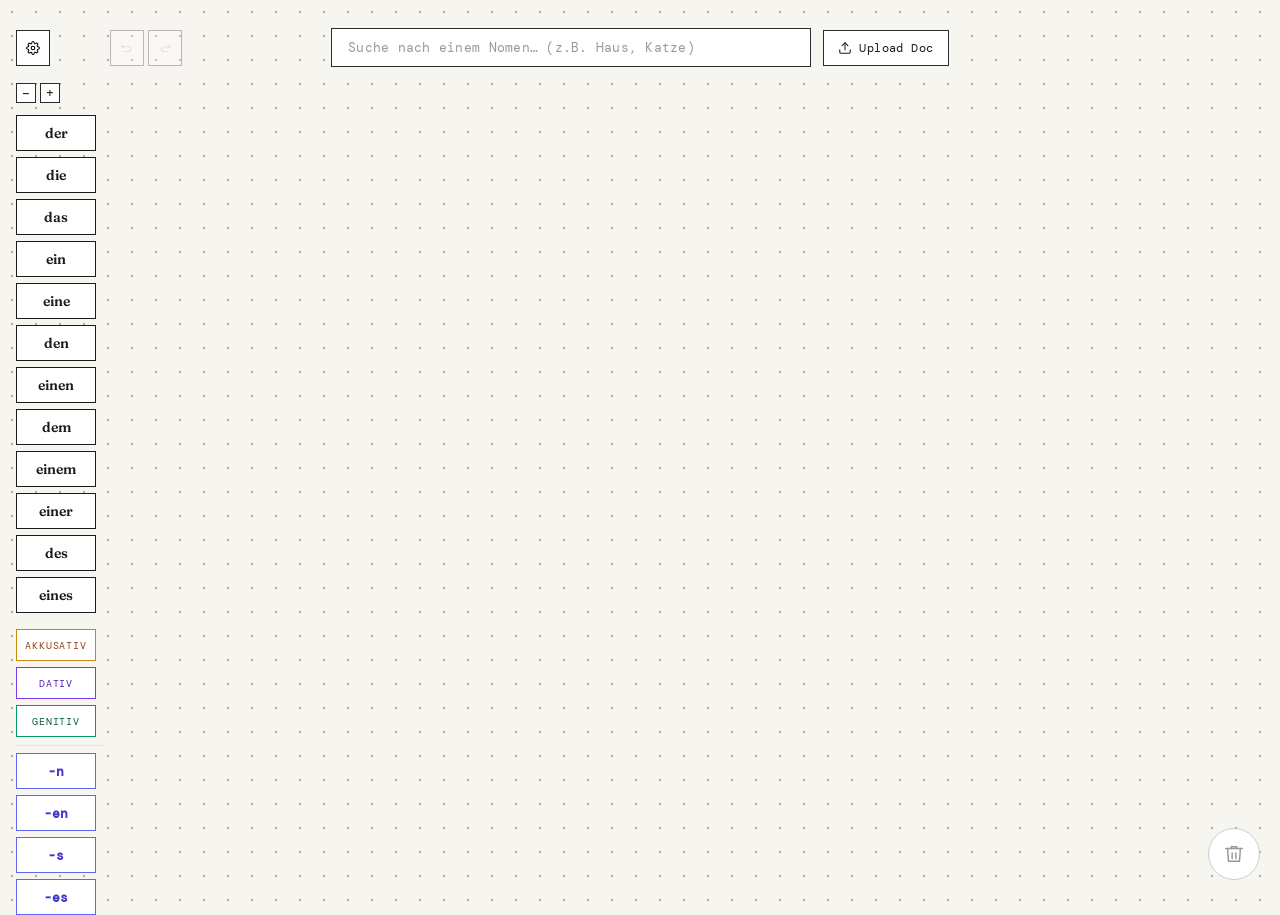
<file: index.html>
<!DOCTYPE html>
<html lang="de">

<head>
  <meta charset="UTF-8">
  <meta name="viewport" content="width=device-width, initial-scale=1.0">
  <title>Spielplatz</title>
  <link rel="stylesheet" href="style.css">
</head>

<body>
<div id="top-gap"></div>
<div id="top-bar">
  <button id="settings-btn" title="Settings">
    <svg viewBox="0 0 24 24" fill="none" stroke="currentColor" stroke-width="1.8" stroke-linecap="round" stroke-linejoin="round"><circle cx="12" cy="12" r="3"/><path d="M19.4 15a1.65 1.65 0 0 0 .33 1.82l.06.06a2 2 0 0 1-2.83 2.83l-.06-.06a1.65 1.65 0 0 0-1.82-.33 1.65 1.65 0 0 0-1 1.51V21a2 2 0 0 1-4 0v-.09A1.65 1.65 0 0 0 9 19.4a1.65 1.65 0 0 0-1.82.33l-.06.06a2 2 0 0 1-2.83-2.83l.06-.06A1.65 1.65 0 0 0 4.68 15a1.65 1.65 0 0 0-1.51-1H3a2 2 0 0 1 0-4h.09A1.65 1.65 0 0 0 4.6 9a1.65 1.65 0 0 0-.33-1.82l-.06-.06a2 2 0 0 1 2.83-2.83l.06.06A1.65 1.65 0 0 0 9 4.68a1.65 1.65 0 0 0 1-1.51V3a2 2 0 0 1 4 0v.09a1.65 1.65 0 0 0 1 1.51 1.65 1.65 0 0 0 1.82-.33l.06-.06a2 2 0 0 1 2.83 2.83l-.06.06A1.65 1.65 0 0 0 19.4 9a1.65 1.65 0 0 0 1.51 1H21a2 2 0 0 1 0 4h-.09a1.65 1.65 0 0 0-1.51 1z"/></svg>
  </button>
  <div id="settings-panel">
    <div class="settings-row">
      <span class="settings-label">Show gender hints</span>
      <label class="toggle-switch">
        <input type="checkbox" id="toggle-gender-hints">
        <span class="toggle-track"></span>
      </label>
    </div>
    <div class="settings-row" style="margin-top:10px">
      <span class="settings-label">Show correct answers</span>
      <label class="toggle-switch">
        <input type="checkbox" id="toggle-show-correct" checked>
        <span class="toggle-track"></span>
      </label>
    </div>
  </div>
  <div id="undo-redo">
    <button id="btn-undo" title="Undo (Ctrl+Z)" disabled>
      <svg viewBox="0 0 24 24" fill="none" stroke="currentColor" stroke-width="1.8" stroke-linecap="round" stroke-linejoin="round"><path d="M3 10h11a4 4 0 0 1 0 8H7"/><polyline points="3 6 3 10 7 10"/></svg>
    </button>
    <button id="btn-redo" title="Redo (Ctrl+Y)" disabled>
      <svg viewBox="0 0 24 24" fill="none" stroke="currentColor" stroke-width="1.8" stroke-linecap="round" stroke-linejoin="round"><path d="M21 10H10a4 4 0 0 0 0 8h7"/><polyline points="21 6 21 10 17 10"/></svg>
    </button>
  </div>
  <input id="search-input" type="text" placeholder="Suche nach einem Nomen… (z.B. Haus, Katze)">
  <div id="search-results"></div>
  <button id="upload-btn">
    <svg viewBox="0 0 24 24" fill="none" stroke="currentColor" stroke-width="1.8" stroke-linecap="round" stroke-linejoin="round">
      <path d="M21 15v4a2 2 0 0 1-2 2H5a2 2 0 0 1-2-2v-4"/><polyline points="17 8 12 3 7 8"/><line x1="12" y1="3" x2="12" y2="15"/>
    </svg>
    Upload Doc
  </button>
  <input type="file" id="file-input" accept=".txt">
</div>

<div id="canvas">
  <div id="draw-ghost"></div>
  <div id="select-ghost"></div>
  <div id="sidebar">
    <div id="sidebar-zoom">
      <button id="sidebar-zoom-out" title="Decrease size">−</button>
      <button id="sidebar-zoom-in" title="Increase size">+</button>
      <button id="sidebar-legend-btn" title="Show legend">Legend</button>
    </div>
    <div id="articles-wrap">
      <div class="sidebar-section">
        <div class="article-source" data-article="der"><span class="art-label">der</span></div>
        <div class="article-source" data-article="die"><span class="art-label">die</span></div>
        <div class="article-source" data-article="das"><span class="art-label">das</span></div>
        <div class="article-source" data-article="ein"><span class="art-label">ein</span></div>
        <div class="article-source" data-article="eine"><span class="art-label">eine</span></div>
      </div>
      <div class="sidebar-section">
        <div class="article-source" data-article="den"><span class="art-label">den</span></div>
        <div class="article-source" data-article="einen"><span class="art-label">einen</span></div>
      </div>
      <div class="sidebar-section">
        <div class="article-source" data-article="dem"><span class="art-label">dem</span></div>
        <div class="article-source" data-article="einem"><span class="art-label">einem</span></div>
        <div class="article-source" data-article="einer"><span class="art-label">einer</span></div>
      </div>
      <div class="sidebar-section">
        <div class="article-source" data-article="des"><span class="art-label">des</span></div>
        <div class="article-source" data-article="eines"><span class="art-label">eines</span></div>
      </div>
    </div>
    <div id="case-selector">
      <div class="case-btn akkusativ" id="btn-akkusativ">Akkusativ</div>
      <div class="case-btn dativ"     id="btn-dativ">Dativ</div>
      <div class="case-btn genitiv"   id="btn-genitiv">Genitiv</div>
    </div>
    <div id="suffixes-wrap">
      <div class="sidebar-section">
        <div class="suffix-source" data-suffix="n" ><span class="suffix-label">-n</span></div>
        <div class="suffix-source" data-suffix="en"><span class="suffix-label">-en</span></div>
        <div class="suffix-source" data-suffix="s" ><span class="suffix-label">-s</span></div>
        <div class="suffix-source" data-suffix="es"><span class="suffix-label">-es</span></div>
      </div>
    </div>
  </div>
  <div id="gender-legend">
    <div id="gender-legend-header">
      <span>Legend</span>
      <button id="gender-legend-close" title="Close">×</button>
    </div>
    <div class="legend-row"><span class="legend-swatch masc"></span><span>Masculine</span></div>
    <div class="legend-row"><span class="legend-swatch fem"></span><span>Feminine</span></div>
    <div class="legend-row"><span class="legend-swatch neut"></span><span>Neutral</span></div>
  </div>
  <div id="bin">
    <svg viewBox="0 0 24 24" fill="none" stroke="#999" stroke-width="1.6" stroke-linecap="round" stroke-linejoin="round">
      <polyline points="3 6 5 6 21 6"/><path d="M19 6l-1 14H6L5 6"/><path d="M10 11v6M14 11v6"/><path d="M9 6V4h6v2"/>
    </svg>
  </div>
</div>

<div id="loading-overlay"><div class="spinner"></div><div class="loading-text">Scanning document for nouns…</div></div>
<div id="toast"></div>
<div id="ctx-menu">
  <div class="ctx-item" id="ctx-copy">Copy</div>
  <div class="ctx-item" id="ctx-cut">Cut</div>
  <div class="ctx-item" id="ctx-paste">Paste</div>
  <div class="ctx-item" id="ctx-delete">Delete</div>
  <div class="ctx-divider"></div>
  <div class="ctx-item" id="ctx-align">Align vertically</div>
</div>

<script src="script.js"></script>
</body>
</html>
</file>
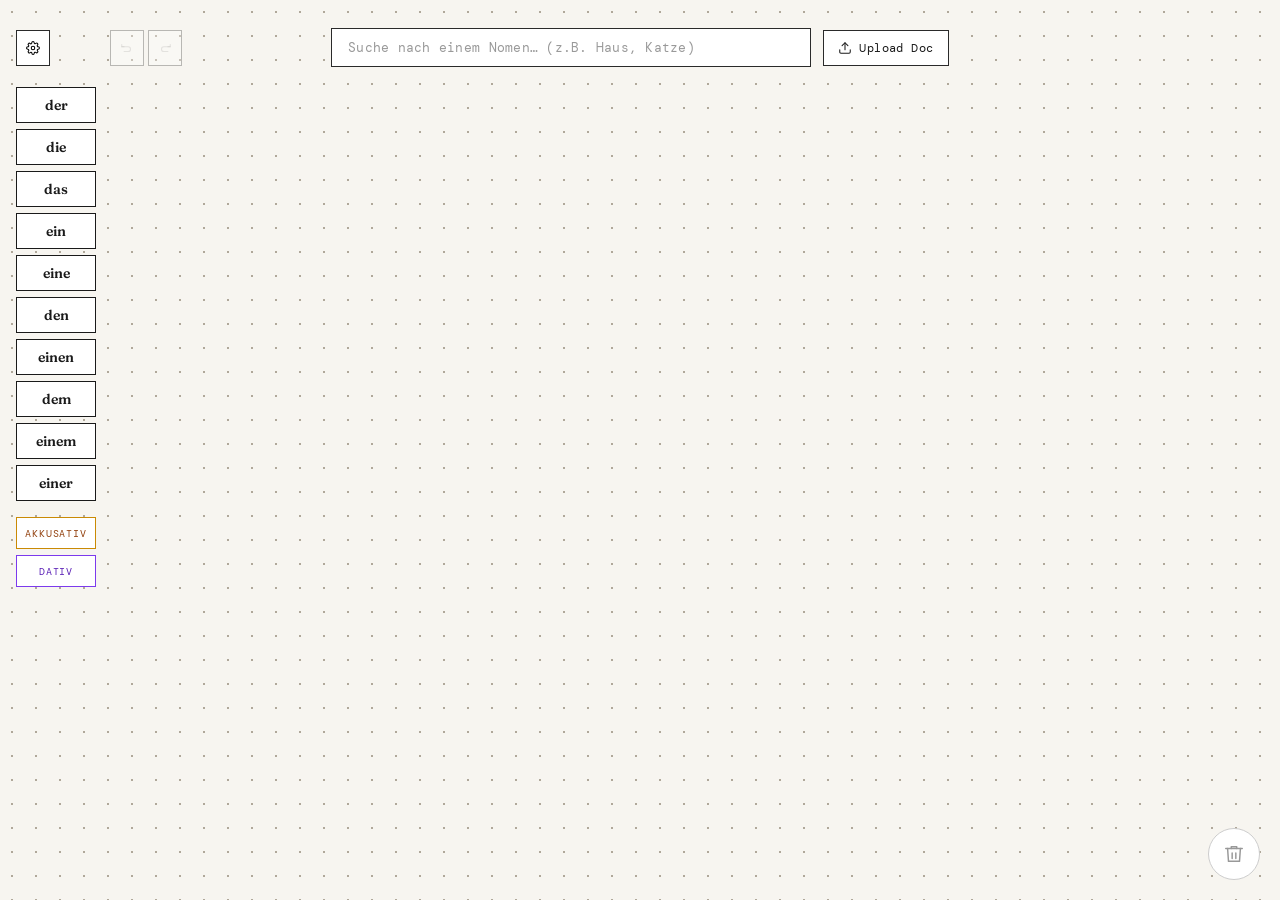
<file: german_article_trainer.html>
<!DOCTYPE html>
<html lang="de">

<head>
  <meta charset="UTF-8">
  <meta name="viewport" content="width=device-width, initial-scale=1.0">
  <title>German Article Trainer</title>
  <link rel="stylesheet" href="style.css">
</head>

<body>
<div id="top-gap"></div>
<div id="top-bar">
  <button id="settings-btn" title="Settings">
    <svg viewBox="0 0 24 24" fill="none" stroke="currentColor" stroke-width="1.8" stroke-linecap="round" stroke-linejoin="round"><circle cx="12" cy="12" r="3"/><path d="M19.4 15a1.65 1.65 0 0 0 .33 1.82l.06.06a2 2 0 0 1-2.83 2.83l-.06-.06a1.65 1.65 0 0 0-1.82-.33 1.65 1.65 0 0 0-1 1.51V21a2 2 0 0 1-4 0v-.09A1.65 1.65 0 0 0 9 19.4a1.65 1.65 0 0 0-1.82.33l-.06.06a2 2 0 0 1-2.83-2.83l.06-.06A1.65 1.65 0 0 0 4.68 15a1.65 1.65 0 0 0-1.51-1H3a2 2 0 0 1 0-4h.09A1.65 1.65 0 0 0 4.6 9a1.65 1.65 0 0 0-.33-1.82l-.06-.06a2 2 0 0 1 2.83-2.83l.06.06A1.65 1.65 0 0 0 9 4.68a1.65 1.65 0 0 0 1-1.51V3a2 2 0 0 1 4 0v.09a1.65 1.65 0 0 0 1 1.51 1.65 1.65 0 0 0 1.82-.33l.06-.06a2 2 0 0 1 2.83 2.83l-.06.06A1.65 1.65 0 0 0 19.4 9a1.65 1.65 0 0 0 1.51 1H21a2 2 0 0 1 0 4h-.09a1.65 1.65 0 0 0-1.51 1z"/></svg>
  </button>
  <div id="settings-panel">
    <div class="settings-row">
      <span class="settings-label">Show gender hints</span>
      <label class="toggle-switch">
        <input type="checkbox" id="toggle-gender-hints">
        <span class="toggle-track"></span>
      </label>
    </div>
  </div>
  <div id="undo-redo">
    <button id="btn-undo" title="Undo (Ctrl+Z)" disabled>
      <svg viewBox="0 0 24 24" fill="none" stroke="currentColor" stroke-width="1.8" stroke-linecap="round" stroke-linejoin="round"><path d="M3 10h11a4 4 0 0 1 0 8H7"/><polyline points="3 6 3 10 7 10"/></svg>
    </button>
    <button id="btn-redo" title="Redo (Ctrl+Y)" disabled>
      <svg viewBox="0 0 24 24" fill="none" stroke="currentColor" stroke-width="1.8" stroke-linecap="round" stroke-linejoin="round"><path d="M21 10H10a4 4 0 0 0 0 8h7"/><polyline points="21 6 21 10 17 10"/></svg>
    </button>
  </div>
  <input id="search-input" type="text" placeholder="Suche nach einem Nomen… (z.B. Haus, Katze)">
  <div id="search-results"></div>
  <button id="upload-btn">
    <svg viewBox="0 0 24 24" fill="none" stroke="currentColor" stroke-width="1.8" stroke-linecap="round" stroke-linejoin="round">
      <path d="M21 15v4a2 2 0 0 1-2 2H5a2 2 0 0 1-2-2v-4"/><polyline points="17 8 12 3 7 8"/><line x1="12" y1="3" x2="12" y2="15"/>
    </svg>
    Upload Doc
  </button>
  <input type="file" id="file-input" accept=".txt">
</div>

<div id="canvas">
  <div id="draw-ghost"></div>
  <div id="select-ghost"></div>
  <div id="sidebar">
    <div id="articles-wrap">
      <div class="sidebar-section">
        <div class="article-source" data-article="der">der</div>
        <div class="article-source" data-article="die">die</div>
        <div class="article-source" data-article="das">das</div>
        <div class="article-source" data-article="ein">ein</div>
        <div class="article-source" data-article="eine">eine</div>
      </div>
      <div class="sidebar-section">
        <div class="article-source" data-article="den">den</div>
        <div class="article-source" data-article="einen">einen</div>
      </div>
      <div class="sidebar-section">
        <div class="article-source" data-article="dem">dem</div>
        <div class="article-source" data-article="einem">einem</div>
        <div class="article-source" data-article="einer">einer</div>
      </div>
    </div>
    <div id="case-selector">
      <div class="case-btn akkusativ" id="btn-akkusativ">Akkusativ</div>
      <div class="case-btn dativ"     id="btn-dativ">Dativ</div>
    </div>
  </div>
  <div id="bin">
    <svg viewBox="0 0 24 24" fill="none" stroke="#999" stroke-width="1.6" stroke-linecap="round" stroke-linejoin="round">
      <polyline points="3 6 5 6 21 6"/><path d="M19 6l-1 14H6L5 6"/><path d="M10 11v6M14 11v6"/><path d="M9 6V4h6v2"/>
    </svg>
  </div>
</div>

<div id="loading-overlay"><div class="spinner"></div><div class="loading-text">Scanning document for nouns…</div></div>
<div id="toast"></div>

<script src="script.js"></script>
</body>
</html>
</file>
<file: style.css>
@import url('https://fonts.googleapis.com/css2?family=DM+Mono:wght@400;500&family=Fraunces:ital,wght@0,300;0,400;0,600;1,400&display=swap');
* { box-sizing: border-box; margin: 0; padding: 0; }
body {
  font-family: 'DM Mono', monospace;
  min-height: 100vh;
  background-color: #f7f5f0;
  background-image: radial-gradient(circle, #b0a89a 1px, transparent 1px);
  background-size: 24px 24px;
  overflow: hidden;
  display: flex;
  flex-direction: column;
}
#top-gap { height: 28px; flex-shrink: 0; }
#top-bar {
  display: flex;
  align-items: center;
  justify-content: center;
  padding: 0 16px;
  gap: 12px;
  flex-shrink: 0;
  position: relative;
  z-index: 50;
}
#search-input {
  width: 480px;
  padding: 10px 16px;
  border: 1.5px solid #2a2a2a;
  background: #fff;
  font-family: 'DM Mono', monospace;
  font-size: 13px;
  color: #1a1a1a;
  outline: none;
  letter-spacing: 0.02em;
}
#search-input::placeholder { color: #999; }
#search-input:focus { border-color: #1a1a1a; box-shadow: 3px 3px 0 #1a1a1a; }
#search-results {
  position: absolute;
  top: 100%;
  left: 50%;
  transform: translateX(-50%);
  width: 480px;
  background: #fff;
  border: 1.5px solid #1a1a1a;
  border-top: none;
  max-height: 240px;
  overflow-y: auto;
  z-index: 200;
  display: none;
}
#search-results.open { display: block; }
.result-item {
  padding: 9px 16px;
  cursor: pointer;
  font-size: 13px;
  border-bottom: 0.5px solid #e8e5df;
  display: flex;
  gap: 12px;
  align-items: center;
}
.result-item:hover { background: #f0ede7; }
.result-noun { color: #1a1a1a; }
.result-meaning { color: #999; font-size: 11px; }
.res-badge {
  font-size: 9px; font-weight: 600; letter-spacing: 0.06em;
  padding: 2px 5px; border-radius: 2px; text-transform: uppercase;
  flex-shrink: 0; min-width: 28px; text-align: center;
}
.res-noun { background: #e0e7ff; color: #3730a3; }
.res-verb { background: #dcfce7; color: #166534; }
.res-adj  { background: #fef9c3; color: #854d0e; }
#settings-btn {
  position: absolute;
  left: 16px;
  width: 34px; height: 36px;
  border: 1.5px solid #2a2a2a;
  background: #fff;
  cursor: pointer;
  display: flex; align-items: center; justify-content: center;
  transition: box-shadow 0.1s, background 0.1s;
  padding: 0;
}
#settings-btn:hover { box-shadow: 2px 2px 0 #1a1a1a; background: #f7f5f0; }
#settings-btn svg { width: 14px; height: 14px; }
#settings-panel {
  display: none;
  position: absolute;
  top: calc(100% + 8px); left: 16px;
  width: 260px;
  background: #fff; border: 1.5px solid #1a1a1a;
  z-index: 300; padding: 14px 16px;
}
#settings-panel.open { display: block; }
.settings-row {
  display: flex; align-items: center; justify-content: space-between;
  font-size: 12px; color: #1a1a1a; letter-spacing: 0.04em;
}
.toggle-switch { position: relative; display: inline-block; width: 36px; height: 20px; cursor: pointer; }
.toggle-switch input { opacity: 0; width: 0; height: 0; position: absolute; }
.toggle-track {
  position: absolute; inset: 0;
  background: #ccc; border-radius: 20px;
  transition: background 0.2s;
}
.toggle-track::after {
  content: ''; position: absolute;
  width: 14px; height: 14px; border-radius: 50%;
  background: #fff; top: 3px; left: 3px;
  transition: transform 0.2s;
}
.toggle-switch input:checked + .toggle-track { background: #1a1a1a; }
.toggle-switch input:checked + .toggle-track::after { transform: translateX(16px); }
/* ── Gender hint colours (noun blocks: always single gender) ──────────── */
body.gender-hints .noun-block[data-article="der"] { color: #2563eb; border-color: #2563eb; }
body.gender-hints .noun-block[data-article="die"] { color: #db2777; border-color: #db2777; }
body.gender-hints .noun-block[data-article="das"] { color: #16a34a; border-color: #16a34a; }

/* ── Gender hint colours (article blocks/sources: may span genders) ───── */
body.gender-hints .article-source[data-genders="m"],
body.gender-hints .article-block[data-genders="m"] { color: #2563eb; border-color: #2563eb; }
body.gender-hints .article-source[data-genders="f"],
body.gender-hints .article-block[data-genders="f"] { color: #db2777; border-color: #db2777; }
body.gender-hints .article-source[data-genders="n"],
body.gender-hints .article-block[data-genders="n"] { color: #16a34a; border-color: #16a34a; }

body.gender-hints .article-source[data-genders="m-f"],
body.gender-hints .article-block[data-genders="m-f"] {
  border-color: transparent;
  border-image: linear-gradient(90deg, #2563eb 50%, #db2777 50%) 1;
}
body.gender-hints .article-source[data-genders="m-n"],
body.gender-hints .article-block[data-genders="m-n"] {
  border-color: transparent;
  border-image: linear-gradient(90deg, #2563eb 50%, #16a34a 50%) 1;
}
body.gender-hints .article-source[data-genders="f-n"],
body.gender-hints .article-block[data-genders="f-n"] {
  border-color: transparent;
  border-image: linear-gradient(90deg, #db2777 50%, #16a34a 50%) 1;
}
body.gender-hints .article-source[data-genders="m-f-n"],
body.gender-hints .article-block[data-genders="m-f-n"] {
  border-color: transparent;
  border-image: linear-gradient(90deg, #2563eb 33.33%, #db2777 33.33%, #db2777 66.66%, #16a34a 66.66%) 1;
}
body.gender-hints .article-source[data-genders="m-f"] .art-label,
body.gender-hints .article-block[data-genders="m-f"] .art-label {
  background: linear-gradient(90deg, #2563eb 50%, #db2777 50%);
  -webkit-background-clip: text; background-clip: text; color: transparent;
}
body.gender-hints .article-source[data-genders="m-n"] .art-label,
body.gender-hints .article-block[data-genders="m-n"] .art-label {
  background: linear-gradient(90deg, #2563eb 50%, #16a34a 50%);
  -webkit-background-clip: text; background-clip: text; color: transparent;
}
body.gender-hints .article-source[data-genders="f-n"] .art-label,
body.gender-hints .article-block[data-genders="f-n"] .art-label {
  background: linear-gradient(90deg, #db2777 50%, #16a34a 50%);
  -webkit-background-clip: text; background-clip: text; color: transparent;
}
body.gender-hints .article-source[data-genders="m-f-n"] .art-label,
body.gender-hints .article-block[data-genders="m-f-n"] .art-label {
  background: linear-gradient(90deg, #2563eb 33.33%, #db2777 33.33%, #db2777 66.66%, #16a34a 66.66%);
  -webkit-background-clip: text; background-clip: text; color: transparent;
}
#gender-legend {
  display: none;
  position: fixed;
  width: 170px;
  background: #fff;
  border: 1.5px solid #1a1a1a;
  z-index: 320;
  padding: 10px 12px;
  opacity: 0;
  transition: opacity 0.25s;
}
#gender-legend.show { display: flex; flex-direction: column; opacity: 1; }
#gender-legend.fade-out { opacity: 0; pointer-events: none; }
#gender-legend-header {
  display: flex; align-items: center; justify-content: space-between;
  font-size: 12px; font-weight: 600; letter-spacing: 0.04em; color: #1a1a1a;
  margin-bottom: 8px;
}
#gender-legend-close {
  border: none; background: none; padding: 0;
  font-size: 15px; line-height: 1; color: #999;
  cursor: pointer;
}
#gender-legend-close:hover { color: #1a1a1a; }
.legend-row {
  display: flex; align-items: center; gap: 8px;
  font-size: 12px; color: #1a1a1a; letter-spacing: 0.02em;
}
.legend-row + .legend-row { margin-top: 6px; }
.legend-swatch {
  width: 10px; height: 10px; border-radius: 2px; flex-shrink: 0; display: inline-block;
}
.legend-swatch.masc { background: #2563eb; }
.legend-swatch.fem  { background: #db2777; }
.legend-swatch.neut { background: #16a34a; }
#undo-redo {
  position: absolute;
  left: 110px;
  display: flex;
  gap: 4px;
}
#undo-redo button {
  width: 34px;
  height: 36px;
  border: 1.5px solid #2a2a2a;
  background: #fff;
  cursor: pointer;
  display: flex;
  align-items: center;
  justify-content: center;
  transition: box-shadow 0.1s, background 0.1s;
  padding: 0;
}
#undo-redo button:hover:not(:disabled) { box-shadow: 2px 2px 0 #1a1a1a; background: #f7f5f0; }
#undo-redo button:disabled { opacity: 0.3; cursor: not-allowed; }
#undo-redo button svg { width: 14px; height: 14px; }
#top-bar-actions {
  position: absolute;
  right: 16px;
  display: flex;
  align-items: center;
  gap: 8px;
}
#upload-btn, #save-exercise-btn {
  display: flex;
  align-items: center;
  gap: 7px;
  border: 1.5px solid #2a2a2a;
  background: #fff;
  font-family: 'DM Mono', monospace;
  color: #1a1a1a;
  cursor: pointer;
  letter-spacing: 0.04em;
  white-space: nowrap;
  transition: box-shadow 0.1s, background 0.1s;
}
#upload-btn {
  padding: 9px 14px;
  font-size: 12px;
}
#upload-btn:hover { box-shadow: 3px 3px 0 #1a1a1a; background: #f7f5f0; }
#upload-btn svg { width: 14px; height: 14px; flex-shrink: 0; }
#file-input { display: none; }
#save-exercise-btn {
  padding: 6px 10px;
  font-size: 11px;
  background: #fde047;
}
#save-exercise-btn:hover { box-shadow: 3px 3px 0 #1a1a1a; background: #facc15; }
#save-exercise-btn svg { width: 11px; height: 11px; flex-shrink: 0; }
#canvas {
  flex: 1;
  position: relative;
  min-height: 500px;
}
#canvas.drawing-akkusativ,
#canvas.drawing-dativ,
#canvas.drawing-genitiv { cursor: crosshair !important; }
#canvas.selecting { cursor: crosshair !important; }
.zone {
  position: absolute;
  z-index: 2;
  border-radius: 3px;
  pointer-events: none;
}
.zone.dragging-zone { z-index: 900; }
.zone.akkusativ { background: rgba(234,179,8,0.13); border: 1.5px solid rgba(202,138,4,0.5); }
.zone.dativ     { background: rgba(139,92,246,0.12); border: 1.5px solid rgba(109,40,217,0.45); }
.zone.genitiv   { background: rgba(16,185,129,0.11); border: 1.5px solid rgba(5,150,105,0.5); }
.zone.bin-hover.akkusativ { background: rgba(234,179,8,0.28); border-color: #dc2626; }
.zone.bin-hover.dativ     { background: rgba(139,92,246,0.28); border-color: #dc2626; }
.zone.bin-hover.genitiv   { background: rgba(16,185,129,0.26); border-color: #dc2626; }
.zone.zone-selected .zone-handle { outline: 2px solid rgba(59,130,246,0.8); outline-offset: 2px; opacity: 0.9; }
.zone-handle {
  position: absolute;
  top: 4px; right: 6px;
  width: 20px; height: 20px;
  display: flex; align-items: center; justify-content: center;
  cursor: grab;
  pointer-events: auto;
  opacity: 0.45;
  border-radius: 3px;
  transition: opacity 0.15s, background 0.15s;
  z-index: 5;
}
.zone-handle:hover { opacity: 0.9; background: rgba(0,0,0,0.06); }
.zone-handle:active { cursor: grabbing; }
.zone-handle svg { width: 12px; height: 12px; pointer-events: none; }
.resize-handle { position: absolute; pointer-events: auto; z-index: 6; }
.resize-handle.rn  { top: -4px;    left: 12px;   right: 12px;  height: 8px;  cursor: n-resize; }
.resize-handle.rs  { bottom: -4px; left: 12px;   right: 12px;  height: 8px;  cursor: s-resize; }
.resize-handle.re  { right: -4px;  top: 12px;    bottom: 12px; width: 8px;   cursor: e-resize; }
.resize-handle.rw  { left: -4px;   top: 12px;    bottom: 12px; width: 8px;   cursor: w-resize; }
.resize-handle.rne { top: -4px;    right: -4px;  width: 12px;  height: 12px; cursor: ne-resize; }
.resize-handle.rse { bottom: -4px; right: -4px;  width: 12px;  height: 12px; cursor: se-resize; }
.resize-handle.rsw { bottom: -4px; left: -4px;   width: 12px;  height: 12px; cursor: sw-resize; }
.resize-handle.rnw { top: -4px;    left: -4px;   width: 12px;  height: 12px; cursor: nw-resize; }
.zone-label {
  position: absolute;
  top: 6px; left: 8px;
  font-size: 9px; letter-spacing: 0.1em; text-transform: uppercase; font-weight: 600;
  pointer-events: none;
}
.zone.akkusativ .zone-label { color: rgba(161,98,7,0.7); }
.zone.dativ     .zone-label { color: rgba(91,33,182,0.65); }
.zone.genitiv   .zone-label { color: rgba(4,120,87,0.7); }
#draw-ghost {
  position: absolute;
  display: none;
  z-index: 3;
  border-radius: 3px;
  pointer-events: none;
}
#draw-ghost.akkusativ { background: rgba(234,179,8,0.18); border: 1.5px dashed rgba(202,138,4,0.7); }
#draw-ghost.dativ     { background: rgba(139,92,246,0.15); border: 1.5px dashed rgba(109,40,217,0.6); }
#draw-ghost.genitiv   { background: rgba(16,185,129,0.16); border: 1.5px dashed rgba(5,150,105,0.7); }
#select-ghost {
  position: absolute;
  display: none;
  z-index: 500;
  pointer-events: none;
  background: rgba(59,130,246,0.08);
  border: 1.5px solid rgba(59,130,246,0.7);
  border-radius: 2px;
}
#sidebar {
  position: absolute;
  left: 16px; top: 0; bottom: 0;
  width: 88px;
  z-index: 40;
  display: flex;
  flex-direction: column;
  padding-top: 16px;
}
.sidebar-section { display: contents; }
#sidebar-zoom {
  display: flex;
  gap: 4px;
  margin-bottom: 8px;
}
#sidebar-zoom button {
  width: 20px; height: 20px;
  border: 1.5px solid #2a2a2a;
  background: #fff;
  display: flex; align-items: center; justify-content: center;
  font-family: 'DM Mono', monospace;
  font-size: 13px; line-height: 1; color: #1a1a1a;
  cursor: pointer; padding: 0;
  transition: box-shadow 0.1s, background 0.1s;
}
#sidebar-zoom button:hover { box-shadow: 2px 2px 0 #1a1a1a; background: #f7f5f0; }
#sidebar-zoom #sidebar-legend-btn {
  display: none;
  width: auto;
  height: 20px;
  padding: 0 6px;
  font-size: 11px;
}
#sidebar-zoom #sidebar-legend-btn.visible { display: flex; }
.article-source {
  width: calc(80px * var(--sb-scale, 1)); height: calc(36px * var(--sb-scale, 1));
  border: 1.5px solid #1a1a1a;
  display: flex; align-items: center; justify-content: center;
  font-family: 'Fraunces', serif;
  font-size: calc(14px * var(--sb-scale, 1)); font-weight: 600; color: #1a1a1a;
  cursor: grab;
  user-select: none;
  background: #fff;
  transition: box-shadow 0.1s;
  flex-shrink: 0;
}
.article-source:hover { box-shadow: 3px 3px 0 #1a1a1a; }
.article-source:active { cursor: grabbing; }
#articles-wrap {
  display: flex;
  flex-direction: column;
  gap: var(--sb-gap, 6px);
  padding-top: 4px;
}
#case-selector {
  display: flex;
  flex-direction: column;
  gap: var(--sb-gap, 6px);
  margin-top: 16px;
}
#suffixes-wrap {
  display: flex;
  flex-direction: column;
  gap: var(--sb-gap, 6px);
  margin-top: 8px;
  padding-top: 7px;
  border-top: 1px solid #e5e7eb;
}
.suffix-source {
  width: calc(80px * var(--sb-scale, 1)); height: calc(36px * var(--sb-scale, 1));
  border: 1.5px solid #6366f1;
  display: flex; align-items: center; justify-content: center;
  font-family: 'DM Mono', monospace;
  font-size: calc(13px * var(--sb-scale, 1)); font-weight: 600; color: #4338ca;
  cursor: grab; user-select: none; background: #fff;
  transition: box-shadow 0.1s;
  flex-shrink: 0;
}
.suffix-source:hover { box-shadow: 3px 3px 0 #6366f1; }
.suffix-source:active { cursor: grabbing; }
.suffix-block {
  width: 54px; height: 42px;
  font-family: 'DM Mono', monospace;
  font-size: 13px; font-weight: 600;
  color: #4338ca; border-color: #6366f1;
}
.case-btn {
  width: calc(80px * var(--sb-scale, 1)); height: calc(32px * var(--sb-scale, 1));
  border: 1.5px solid;
  display: flex; align-items: center; justify-content: center;
  font-family: 'DM Mono', monospace;
  font-size: calc(10px * var(--sb-scale, 1)); letter-spacing: 0.08em; text-transform: uppercase;
  cursor: pointer; user-select: none;
  background: #fff;
  transition: box-shadow 0.1s, background 0.15s;
}
.case-btn:hover { box-shadow: 3px 3px 0 rgba(0,0,0,0.15); }
.case-btn.akkusativ { color: #92400e; border-color: #ca8a04; }
.case-btn.dativ     { color: #5b21b6; border-color: #7c3aed; }
.case-btn.genitiv   { color: #065f46; border-color: #059669; }
.case-btn.active.akkusativ { background: rgba(234,179,8,0.18); box-shadow: 3px 3px 0 #ca8a04; }
.case-btn.active.dativ     { background: rgba(139,92,246,0.18); box-shadow: 3px 3px 0 #7c3aed; }
.case-btn.active.genitiv   { background: rgba(16,185,129,0.18); box-shadow: 3px 3px 0 #059669; }
.block {
  position: absolute;
  border: 1.5px solid #2a2a2a;
  background: #fff;
  cursor: grab;
  user-select: none;
  display: flex; align-items: center; justify-content: center; text-align: center;
  transition: box-shadow 0.12s, background 0.2s, border-color 0.2s, color 0.2s;
  z-index: 45;
}
.block:hover { box-shadow: 3px 3px 0 #1a1a1a; }
.block.locked { cursor: default; }
.block.locked:hover { box-shadow: none; }
.block.dragging { z-index: 999; box-shadow: 6px 6px 0 rgba(0,0,0,0.15); cursor: grabbing; }
.block.selected { outline: 2px solid rgba(59,130,246,0.8); outline-offset: 2px; }
.article-block {
  width: 80px; height: 42px;
  font-family: 'Fraunces', serif; font-size: 14px; font-weight: 600;
}
.article-block.type-der,
.article-block.type-die,
.article-block.type-das,
.article-block.type-ein,
.article-block.type-eine,
.article-block.type-den,
.article-block.type-einen,
.article-block.type-dem,
.article-block.type-einem,
.article-block.type-einer { color: #1a1a1a; border-color: #2a2a2a; }
.noun-block {
  height: 42px; padding: 0 18px;
  font-family: 'Fraunces', serif; font-size: 15px; font-weight: 400; color: #1a1a1a;
  white-space: nowrap; min-width: 100px;
}
.matched-correct {
  background: #d1fae5 !important; border-color: #16a34a !important; color: #166534 !important;
  border-image: none !important; background-clip: border-box !important; -webkit-background-clip: border-box !important;
}
.matched-wrong {
  background: #fee2e2 !important; border-color: #dc2626 !important; color: #991b1b !important;
  border-image: none !important; background-clip: border-box !important; -webkit-background-clip: border-box !important;
}
.matched-correct .art-label, .matched-wrong .art-label {
  background: none !important; -webkit-background-clip: border-box !important; background-clip: border-box !important;
  color: inherit !important;
}
#bin {
  position: fixed; bottom: 20px; right: 20px;
  width: 52px; height: 52px; border-radius: 50%;
  background: #fff; border: 1.5px solid #ccc;
  display: flex; align-items: center; justify-content: center;
  z-index: 50; transition: background 0.15s, border-color 0.15s, transform 0.15s;
  pointer-events: none;
}
#bin.hover { background: #fee2e2; border-color: #dc2626; transform: scale(1.12); }
#bin svg { width: 22px; height: 22px; }
#hint { position: fixed; bottom: 26px; right: 84px; font-size: 10px; color: #bbb; letter-spacing: 0.05em; pointer-events: none; }
#loading-overlay {
  display: none; position: fixed; inset: 0;
  background: rgba(247,245,240,0.82);
  z-index: 500; align-items: center; justify-content: center; flex-direction: column; gap: 16px;
}
#loading-overlay.show { display: flex; }
.spinner { width: 36px; height: 36px; border: 2.5px solid #ddd; border-top-color: #1a1a1a; border-radius: 50%; animation: spin 0.7s linear infinite; }
@keyframes spin { to { transform: rotate(360deg); } }
.loading-text { font-size: 12px; color: #555; letter-spacing: 0.06em; }
#toast {
  position: fixed; top: 80px; left: 50%;
  transform: translateX(-50%) translateY(-12px);
  background: #1a1a1a; color: #fff; font-size: 12px;
  padding: 10px 20px; letter-spacing: 0.04em;
  opacity: 0; pointer-events: none;
  transition: opacity 0.25s, transform 0.25s;
  z-index: 600; white-space: nowrap;
}
#toast.error { background: #dc2626; }
#toast.show { opacity: 1; transform: translateX(-50%) translateY(0); }
#ctx-menu {
  display: none; position: fixed; z-index: 1000;
  background: #fff; border: 1.5px solid #1a1a1a;
  min-width: 160px; padding: 4px 0;
  font-family: 'DM Mono', monospace;
}
#ctx-menu.open { display: block; }
.ctx-item {
  padding: 8px 16px; font-size: 12px; letter-spacing: 0.04em;
  cursor: pointer; color: #1a1a1a; user-select: none;
}
.ctx-item:hover:not(.disabled) { background: #f0ede7; }
.ctx-item.disabled { opacity: 0.35; pointer-events: none; }
.ctx-divider { border-top: 1px solid #e8e5df; margin: 4px 0; }
</file>
